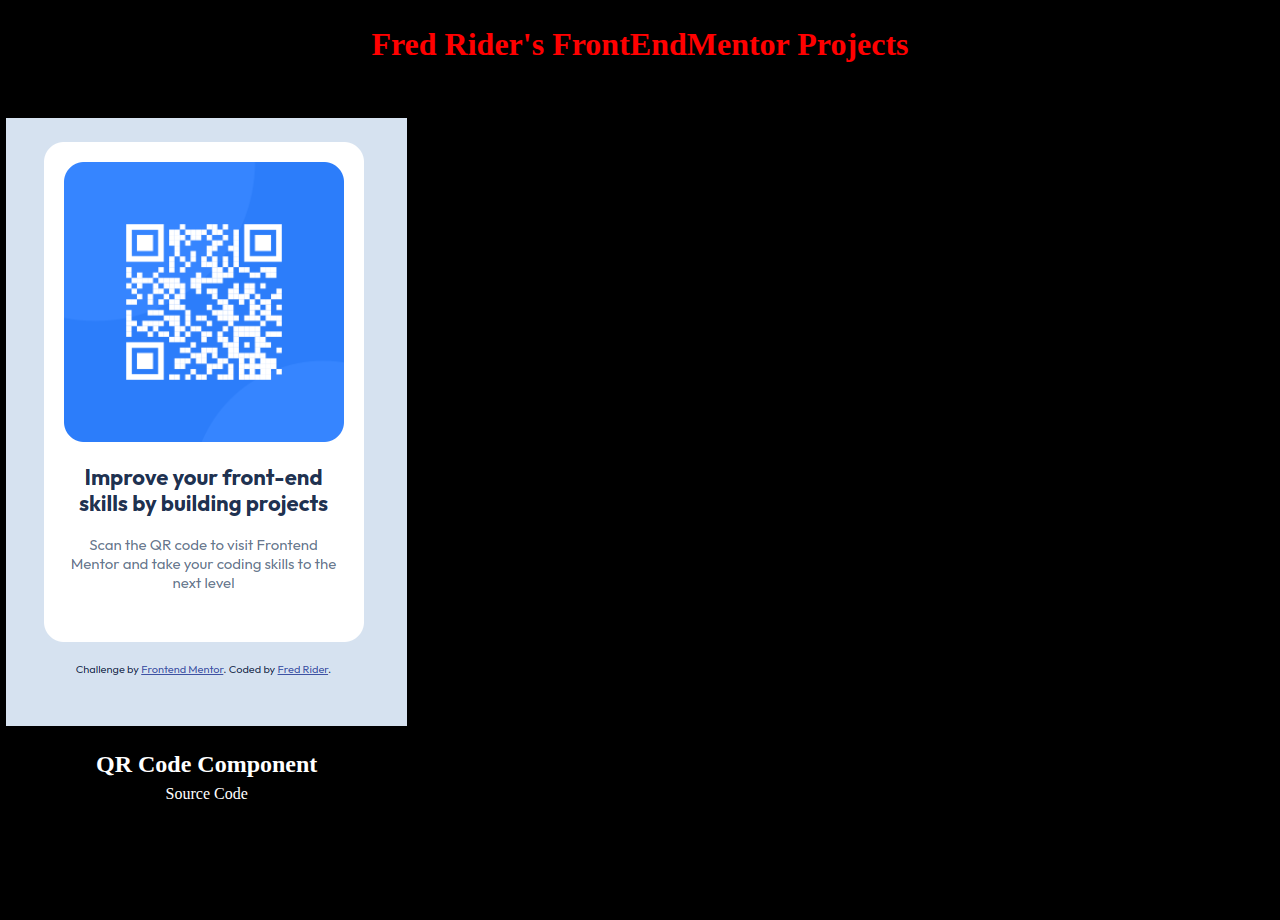
<file: index.html>
<!DOCTYPE html>
<html lang="en">
<head>
    <meta charset="UTF-8">
    <meta name="viewport" content="width=device-width, initial-scale=1.0">
    <title>Fred Rider's FrontEndMentor Projects</title>
    <link rel="stylesheet" href="style.css">
</head>
<body>
    <div class="heading">
        <h1>Fred Rider's FrontEndMentor Projects</h1>
    </div>
        <div class="projects">
            <div class="qrcode flex">
                <a href="https://rider48371.github.io/frontendmentor/qrcode/index.html">
                <img src="images/qrcode.png" alt="QR Code">
                <h2>QR Code Component</h2>
                </a>
                <a href="https://www.github.com/rider48371/frontendmentor/tree/main/qrcode">Source Code</a>
            </div>
        </div>
</body>
</html>
</file>
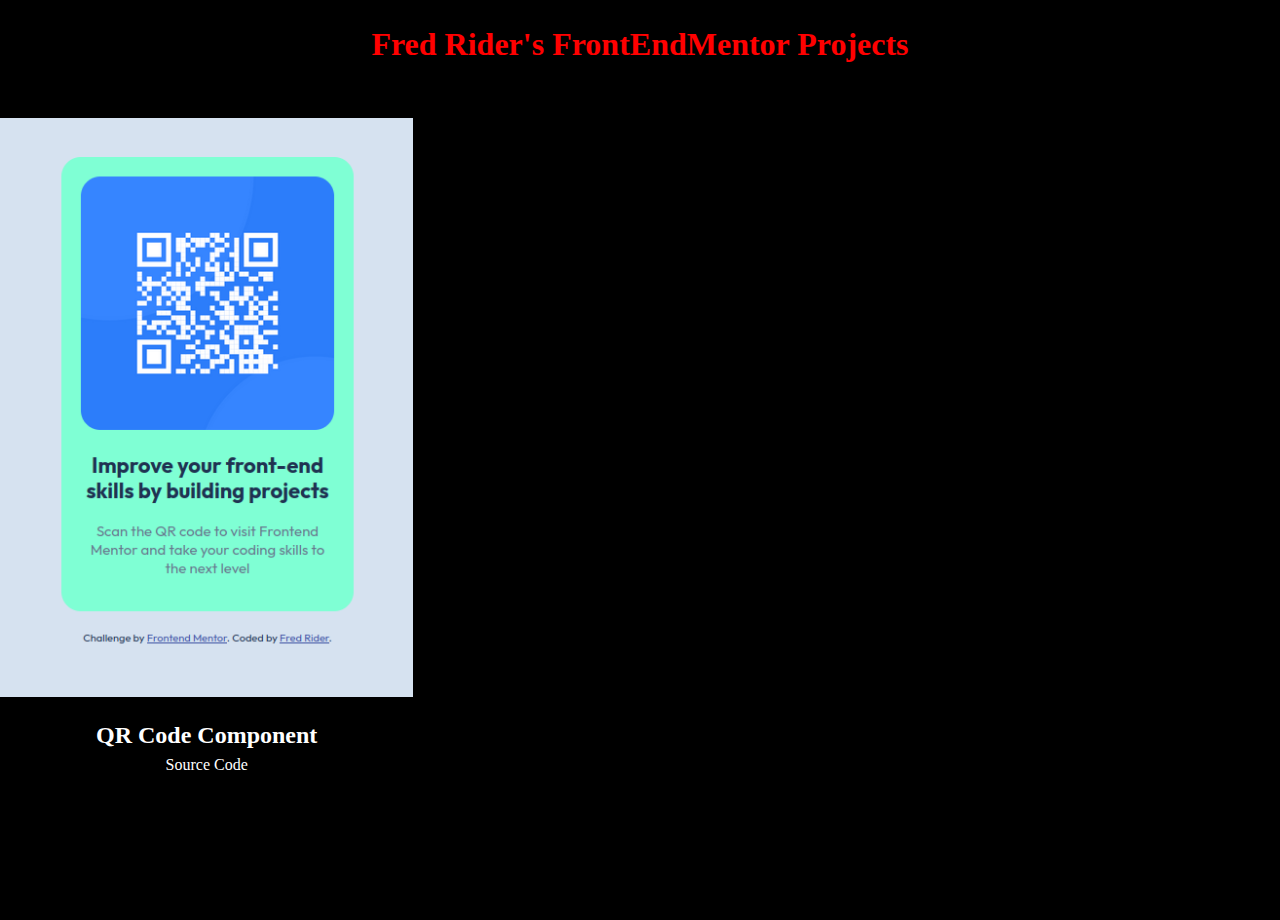
<file: landing/index.html>
<!DOCTYPE html>
<html lang="en">
<head>
    <meta charset="UTF-8">
    <meta name="viewport" content="width=device-width, initial-scale=1.0">
    <title>Fred Rider's FrontEndMentor Projects</title>
    <link rel="stylesheet" href="style.css">
</head>
<body>
    <div class="heading">
        <h1>Fred Rider's FrontEndMentor Projects</h1>
    </div>
        <div class="projects">
            <div class="qrcode">
                <a href="../qrcode/index.html">
                <img src="images/qrcode.png" alt="QR Code">
                <h2>QR Code Component</h2>
                </a>
                <a href="https://www.github.com/rider48371/frontendmentor/tree/main/qrcode" target="_blank">Source Code</a>
            </div>
        </div>
</body>
</html>
</file>
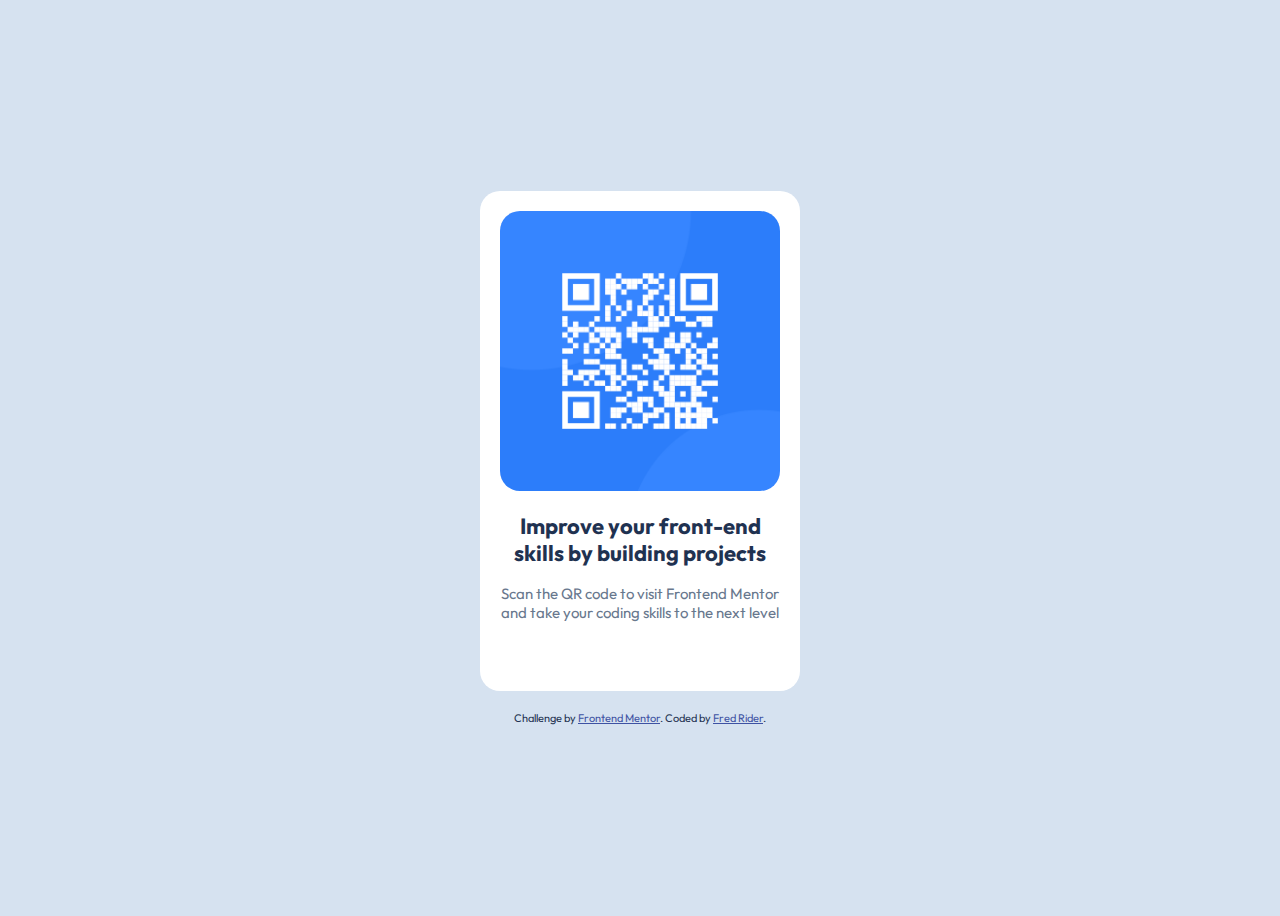
<file: qrcode/index.html>
<!DOCTYPE html>
<html lang="en">
<head>
  <meta charset="UTF-8">
  <meta name="viewport" content="width=device-width, initial-scale=1.0">
  <link rel="stylesheet" href="style.css">
  <link rel="icon" type="image/png" sizes="32x32" href="./images/favicon-32x32.png">
  <link href="https://fonts.googleapis.com/css2?family=Outfit:wght@400;700&display=swap" rel="stylesheet">
  <title>Frontend Mentor | QR code component</title>
</head>
<body>
  <main role="main">
    <div class="card">
      <div class="card-body">
        <div class="card-content">
          <img src="images/image-qr-code.png" alt="QR code">
          <h2>Improve your front-end skills by building projects</h2>
          <p class="secondary">Scan the QR code to visit Frontend Mentor and take your coding skills to the next level</p>
        </div>
      </div>
    </div>
  </main>
  <footer>
    <div class="attribution">
      Challenge by <a href="https://www.frontendmentor.io?ref=challenge" target="_blank">Frontend Mentor</a>. 
      Coded by <a href="#">Fred Rider</a>.
    </div>
  </footer>
</body>
</html>
</file>
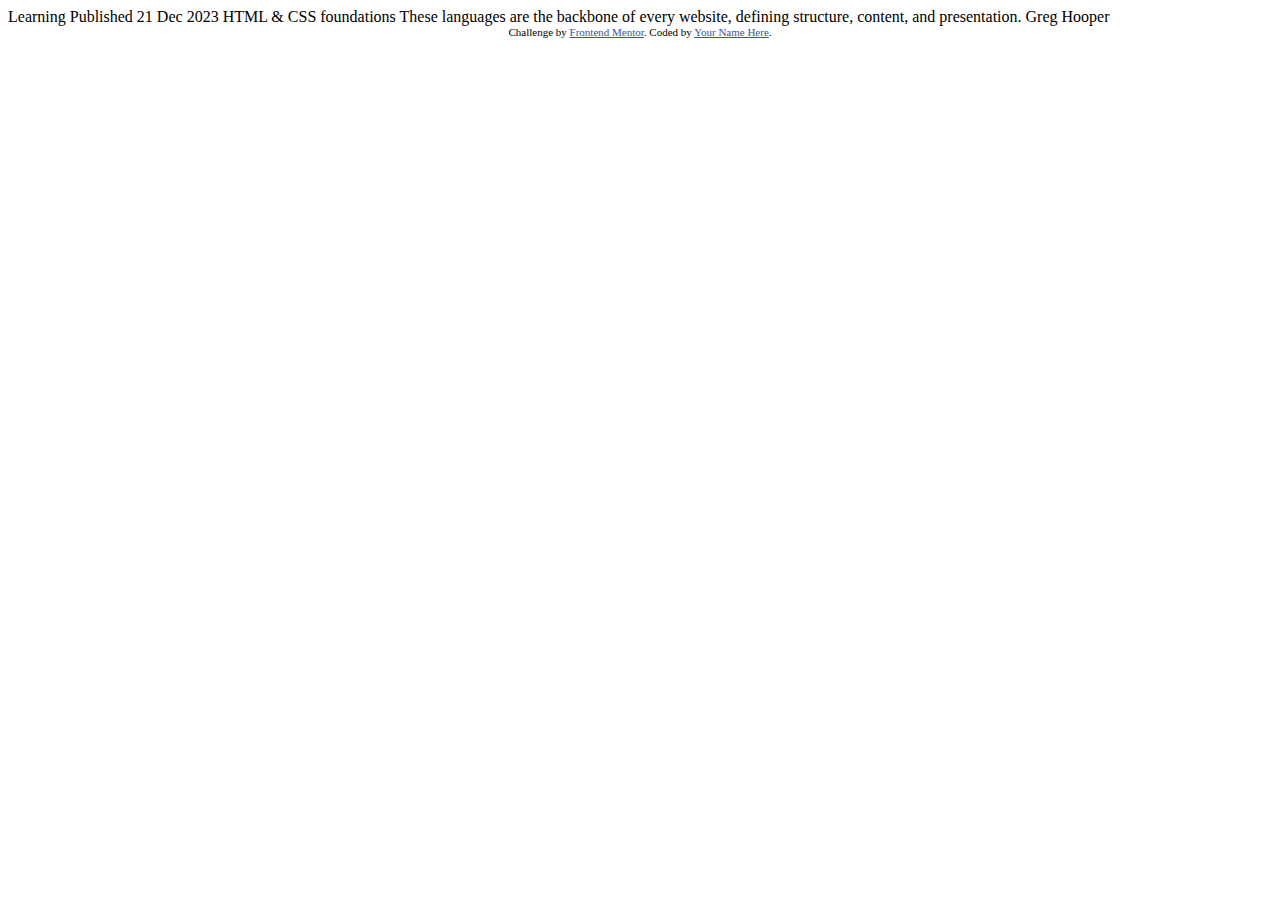
<file: blog-preview/blog-preview-card-main/index.html>
<!DOCTYPE html>
<html lang="en">
<head>
  <meta charset="UTF-8">
  <meta name="viewport" content="width=device-width, initial-scale=1.0"> <!-- displays site properly based on user's device -->

  <link rel="icon" type="image/png" sizes="32x32" href="./assets/images/favicon-32x32.png">
  
  <title>Frontend Mentor | Blog preview card</title>

  <!-- Feel free to remove these styles or customise in your own stylesheet 👍 -->
  <style>
    .attribution { font-size: 11px; text-align: center; }
    .attribution a { color: hsl(228, 45%, 44%); }
  </style>
</head>
<body>

  Learning

  Published 21 Dec 2023

  HTML & CSS foundations

  These languages are the backbone of every website, defining structure, content, and presentation.

  Greg Hooper
  
  <div class="attribution">
    Challenge by <a href="https://www.frontendmentor.io?ref=challenge" target="_blank">Frontend Mentor</a>. 
    Coded by <a href="#">Your Name Here</a>.
  </div>
</body>
</html>
</file>
<file: style.css>
/* Box sizing rules */
*,
*::before,
*::after {
  box-sizing: border-box;
}

/* Remove default margin */
body,
h1,
h2,
h3,
h4,
p,
figure,
blockquote,
dl,
dd {
  margin: 0;
}

/* Remove list styles on ul, ol elements with a list role, which suggests default styling will be removed */
ul[role='list'],
ol[role='list'] {
  list-style: none;
}

/* Set core root defaults */
html:focus-within {
  scroll-behavior: smooth;
}

/* Set core body defaults */
body {
  min-height: 100vh;
  text-rendering: optimizeSpeed;
  line-height: 1.5;
}

/* A elements that don't have a class get default styles */
a:not([class]) {
  text-decoration-skip-ink: auto;
}

/* Make images easier to work with */
img,
picture {
  max-width: 100%;
  display: block;
}

/* Inherit fonts for inputs and buttons */
input,
button,
textarea,
select {
  font: inherit;
}

/* Screen reader only text */
.sr-only {
  position: absolute;
  width: 1px;
  height: 1px;
  padding: 0;
  margin: -1px;
  overflow: hidden;
  clip: rect(0, 0, 0, 0);
  white-space: nowrap;
  border: 0;
}

/* Remove all animations, transitions and smooth scroll for people that prefer not to see them */
@media (prefers-reduced-motion: reduce) {
  html:focus-within {
   scroll-behavior: auto;
  }
  
  *,
  *::before,
  *::after {
    animation-duration: 0.01ms !important;
    animation-iteration-count: 1 !important;
    transition-duration: 0.01ms !important;
    scroll-behavior: auto !important;
  }
}

body {
    background: black;
}

.heading {
    text-align: center;
    margin-top: 20px;
    color: red;
}

.projects {
    display: grid;
    grid-template-columns: repeat(3, 1fr);
    grid-gap: 20px;
    margin-top: 50px;
    text-align: center;
}

.projects a {
    text-decoration: none;
    color: white;
}

.projects a:hover {
    text-decoration: underline;
    color: red;
}

.projects a h2 {
    margin-top: 20px;
}

.flex {
  display: flex;
  justify-content: center;
  align-items: center;
  flex-direction: column;
}
</file>
<file: landing/style.css>
/* Box sizing rules */
*,
*::before,
*::after {
  box-sizing: border-box;
}

/* Remove default margin */
body,
h1,
h2,
h3,
h4,
p,
figure,
blockquote,
dl,
dd {
  margin: 0;
}

/* Remove list styles on ul, ol elements with a list role, which suggests default styling will be removed */
ul[role='list'],
ol[role='list'] {
  list-style: none;
}

/* Set core root defaults */
html:focus-within {
  scroll-behavior: smooth;
}

/* Set core body defaults */
body {
  min-height: 100vh;
  text-rendering: optimizeSpeed;
  line-height: 1.5;
}

/* A elements that don't have a class get default styles */
a:not([class]) {
  text-decoration-skip-ink: auto;
}

/* Make images easier to work with */
img,
picture {
  max-width: 100%;
  display: block;
}

/* Inherit fonts for inputs and buttons */
input,
button,
textarea,
select {
  font: inherit;
}

/* Screen reader only text */
.sr-only {
  position: absolute;
  width: 1px;
  height: 1px;
  padding: 0;
  margin: -1px;
  overflow: hidden;
  clip: rect(0, 0, 0, 0);
  white-space: nowrap;
  border: 0;
}

/* Remove all animations, transitions and smooth scroll for people that prefer not to see them */
@media (prefers-reduced-motion: reduce) {
  html:focus-within {
   scroll-behavior: auto;
  }
  
  *,
  *::before,
  *::after {
    animation-duration: 0.01ms !important;
    animation-iteration-count: 1 !important;
    transition-duration: 0.01ms !important;
    scroll-behavior: auto !important;
  }
}

body {
    background: black;
}

.heading {
    text-align: center;
    margin-top: 20px;
    color: red;
}

.projects {
    display: grid;
    grid-template-columns: repeat(3, 1fr);
    grid-gap: 20px;
    margin-top: 50px;
    text-align: center;
}

.projects a {
    text-decoration: none;
    color: white;
}

.projects a:hover {
    text-decoration: underline;
    color: red;
}

.projects a h2 {
    margin-top: 20px;
}
</file>
<file: qrcode/style.css>
.attribution { 
    font-size: 11px; text-align: center;
    padding-top: 20px;
    color: hsl(218, 44%, 22%); 
}
.attribution a { 
    color: hsl(228, 45%, 44%); 
}
body {
    font-family: Outfit;
    display: flex;
    justify-content: center;
    align-items: center;
    flex-direction: column;
    height: 100vh;
    background-color: hsl(212, 45%, 89%);
}
.card{
    width: 320px;
    height: 500px;
    background-color: white;
    border-radius: 20px;
}
.card-body {
    display: flex;
    justify-content: center;
    align-items: center;
}
.card-content {
    text-align: center;
    padding: 20px;
}
img {
    width: 100%;
    border-radius: 20px;
}
.secondary {
    font-size: 15px;
    color: hsl(216, 15%, 48%);
}
h2 {
    font-size: 22px;
    line-height: 120%;
    letter-spacing: 0px;
    font-weight: 700;
    color: hsl(218, 44%, 22%);
}
</file>
